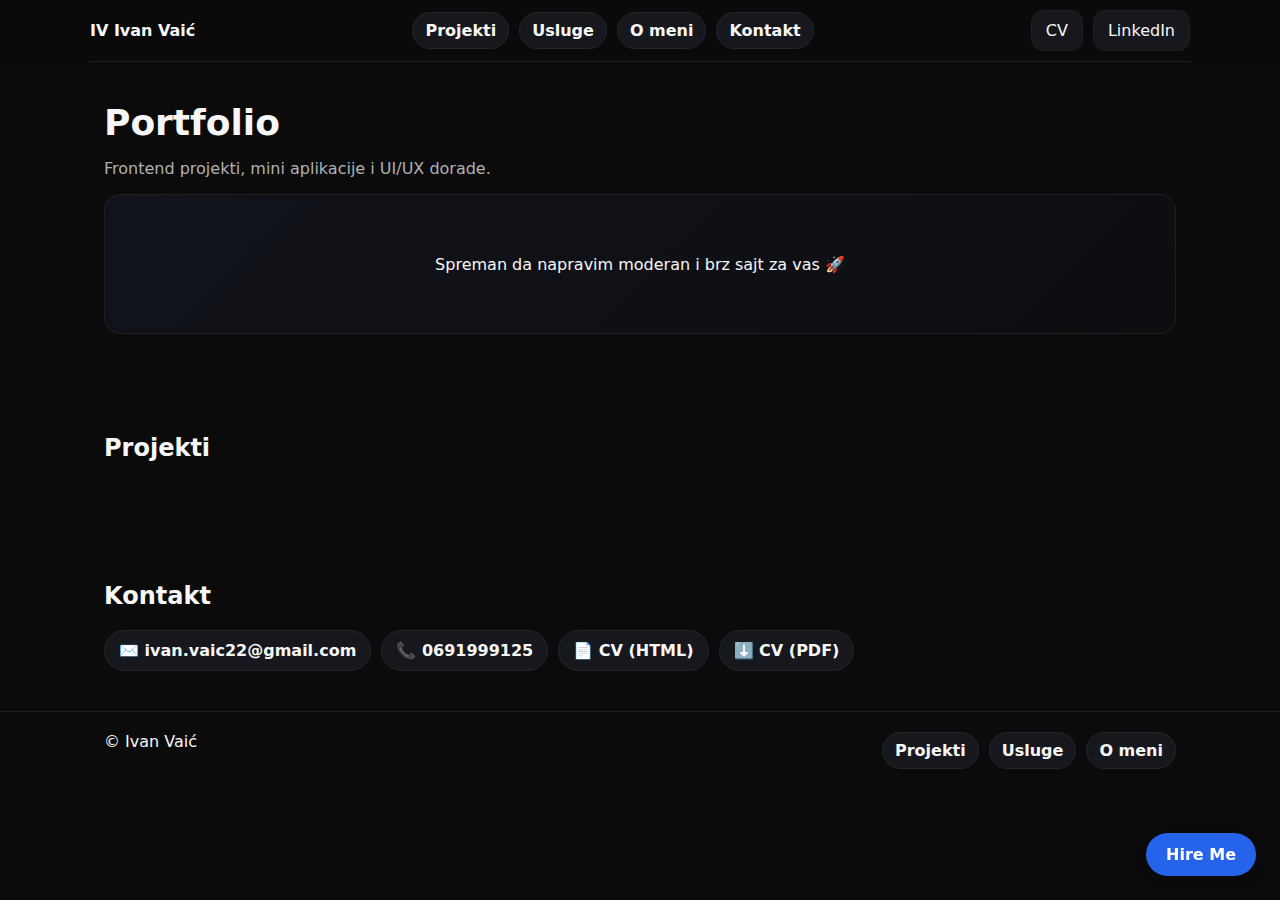
<file: index.html>
<!DOCTYPE html>
<html lang="sr">
<head>
  <meta charset="utf-8" />
  <meta name="viewport" content="width=device-width, initial-scale=1" />
  <title>Ivan Vaić — Portfolio</title>
  <link rel="stylesheet" href="styles.css" />
  <link rel="icon" href="assets/favicon.ico">
</head>
<body>
  <header class="site-header">
    <div class="container header-inner">
      <a class="logo" href="./"><strong>IV</strong> Ivan Vaić</a>
      <nav class="nav">
        <ul class="nav-list">
          <li><a class="chip" href="#projects">Projekti</a></li>
          <li><a class="chip" href="usluge/">Usluge</a></li>
          <li><a class="chip" href="o-meni/">O meni</a></li>
          <li><a class="chip" href="#contact">Kontakt</a></li>
        </ul>
      </nav>
      <div class="actions">
        <a class="btn" href="cv/">CV</a>
        <a class="btn" href="https://www.linkedin.com/in/ivan-vaic" target="_blank" rel="noopener">LinkedIn</a>
      </div>
    </div>
  </header>

  <main>
    <section class="hero section">
      <div class="container">
        <h1>Portfolio</h1>
        <p class="lead">Frontend projekti, mini aplikacije i UI/UX dorade.</p>
        <div class="hero-placeholder">Spreman da napravim moderan i brz sajt za vas 🚀</div>
      </div>
    </section>

    <section id="projects" class="section">
      <div class="container">
        <h2>Projekti</h2>
        <div class="projects-grid" id="projectsGrid"></div>
      </div>
    </section>

    <section id="contact" class="section">
      <div class="container">
        <h2>Kontakt</h2>
        <div class="chip-row">
          <a class="chip chip-lg" href="mailto:ivan.vaic22@gmail.com">✉️ ivan.vaic22@gmail.com</a>
          <span class="chip chip-lg">📞 0691999125</span>
          <a class="chip chip-lg" href="cv/">📄 CV (HTML)</a>
          <a class="chip chip-lg" href="assets/Ivan-Vaic-CV.pdf" target="_blank" rel="noopener">⬇️ CV (PDF)</a>
        </div>
      </div>
    </section>
  </main>

  <footer class="site-footer">
    <div class="container footer-inner">
      <div>© <span id="year"></span> Ivan Vaić</div>
      <div class="chip-row">
        <a class="chip" href="#projects">Projekti</a>
        <a class="chip" href="usluge/">Usluge</a>
        <a class="chip" href="o-meni/">O meni</a>
      </div>
    </div>
  </footer>

  <a href="mailto:ivan.vaic22@gmail.com" class="hire-me">Hire Me</a>

  <script src="app.js?v=fix5"></script>
</body>
</html>
</file>
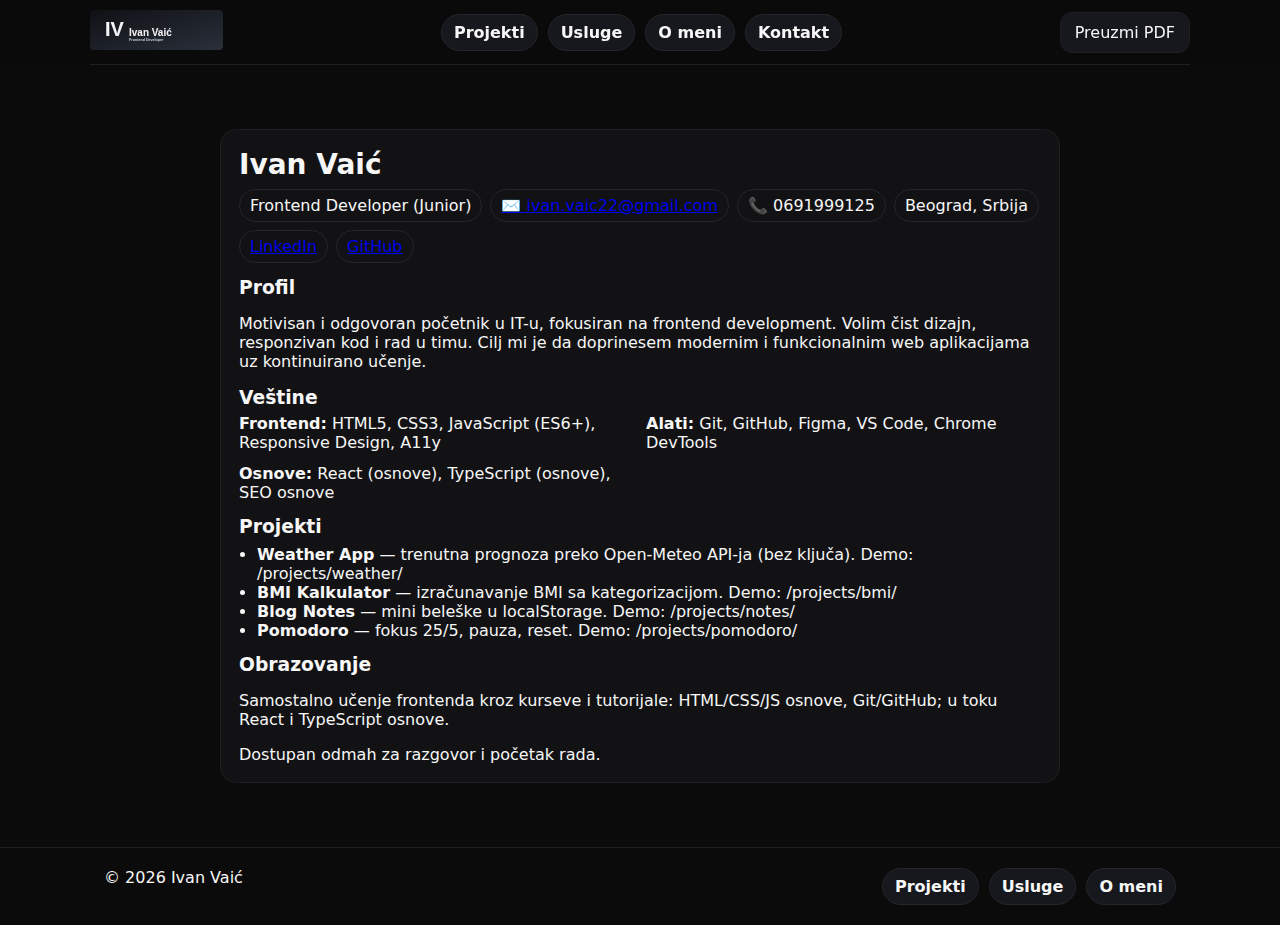
<file: cv/index.html>
<!DOCTYPE html>
<html lang="sr">
<head>
  <meta charset="utf-8">
  <meta name="viewport" content="width=device-width,initial-scale=1">
  <title>CV — Ivan Vaić</title>
  <link rel="stylesheet" href="../styles.css">
  <style>
    main{max-width:840px;margin:24px auto;padding:0 14px}
    .cv-card{background:var(--card);border:1px solid var(--line);border-radius:16px;padding:18px}
    .cv-grid{display:grid;grid-template-columns:1fr 1fr;gap:12px}
    .cv-title{font-size:28px;margin:0 0 8px}
    .cv-sec{margin-top:14px}
    .cv-sec h3{margin:0 0 6px}
    .list{margin:8px 0 0;padding-left:18px}
    .pill-row{display:flex;flex-wrap:wrap;gap:8px}
    .pill{padding:6px 10px;border:1px solid var(--chipBorder);border-radius:999px}
  </style>
</head>
<body>
  <header class="site-header">
    <div class="container header-inner">
      <a class="logo" href="../"><img src="../assets/logo.svg" alt="Ivan Vaić logo" style="height:40px"/></a>
      <nav class="nav">
        <ul class="nav-list">
          <li><a class="chip" href="../#projects">Projekti</a></li>
          <li><a class="chip" href="../usluge/">Usluge</a></li>
          <li><a class="chip" href="../o-meni/">O meni</a></li>
          <li><a class="chip" href="../#contact">Kontakt</a></li>
        </ul>
      </nav>
      <div class="actions">
        <a class="btn" href="../assets/Ivan-Vaic-CV.pdf" target="_blank">Preuzmi PDF</a>
      </div>
    </div>
  </header>

  <main class="section">
    <div class="cv-card">
      <h1 class="cv-title">Ivan Vaić</h1>
      <div class="pill-row">
        <span class="pill">Frontend Developer (Junior)</span>
        <a class="pill" href="mailto:ivan.vaic22@gmail.com">✉️ ivan.vaic22@gmail.com</a>
        <span class="pill">📞 0691999125</span>
        <span class="pill">Beograd, Srbija</span>
        <a class="pill" href="https://www.linkedin.com/in/ivan-vaic" target="_blank">LinkedIn</a>
        <a class="pill" href="https://github.com/ivanvaic99" target="_blank">GitHub</a>
      </div>

      <div class="cv-sec">
        <h3>Profil</h3>
        <p>Motivisan i odgovoran početnik u IT-u, fokusiran na frontend development. Volim čist dizajn, responzivan kod i rad u timu. Cilj mi je da doprinesem modernim i funkcionalnim web aplikacijama uz kontinuirano učenje.</p>
      </div>

      <div class="cv-sec">
        <h3>Veštine</h3>
        <div class="cv-grid">
          <div>
            <strong>Frontend:</strong> HTML5, CSS3, JavaScript (ES6+), Responsive Design, A11y
          </div>
          <div>
            <strong>Alati:</strong> Git, GitHub, Figma, VS Code, Chrome DevTools
          </div>
          <div>
            <strong>Osnove:</strong> React (osnove), TypeScript (osnove), SEO osnove
          </div>
        </div>
      </div>

      <div class="cv-sec">
        <h3>Projekti</h3>
        <ul class="list">
          <li><strong>Weather App</strong> — trenutna prognoza preko Open-Meteo API-ja (bez ključa). Demo: /projects/weather/</li>
          <li><strong>BMI Kalkulator</strong> — izračunavanje BMI sa kategorizacijom. Demo: /projects/bmi/</li>
          <li><strong>Blog Notes</strong> — mini beleške u localStorage. Demo: /projects/notes/</li>
          <li><strong>Pomodoro</strong> — fokus 25/5, pauza, reset. Demo: /projects/pomodoro/</li>
        </ul>
      </div>

      <div class="cv-sec">
        <h3>Obrazovanje</h3>
        <p>Samostalno učenje frontenda kroz kurseve i tutorijale: HTML/CSS/JS osnove, Git/GitHub; u toku React i TypeScript osnove.</p>
      </div>

      <div class="cv-sec">
        Dostupan odmah za razgovor i početak rada.
      </div>
    </div>
  </main>

  <footer class="site-footer">
    <div class="container footer-inner">
      <div>© <span id="year"></span> Ivan Vaić</div>
      <div class="chip-row">
        <a class="chip" href="../#projects">Projekti</a>
        <a class="chip" href="../usluge/">Usluge</a>
        <a class="chip" href="../o-meni/">O meni</a>
      </div>
    </div>
  </footer>

  <script>document.getElementById('year').textContent=new Date().getFullYear()</script>
</body>
</html>
</file>
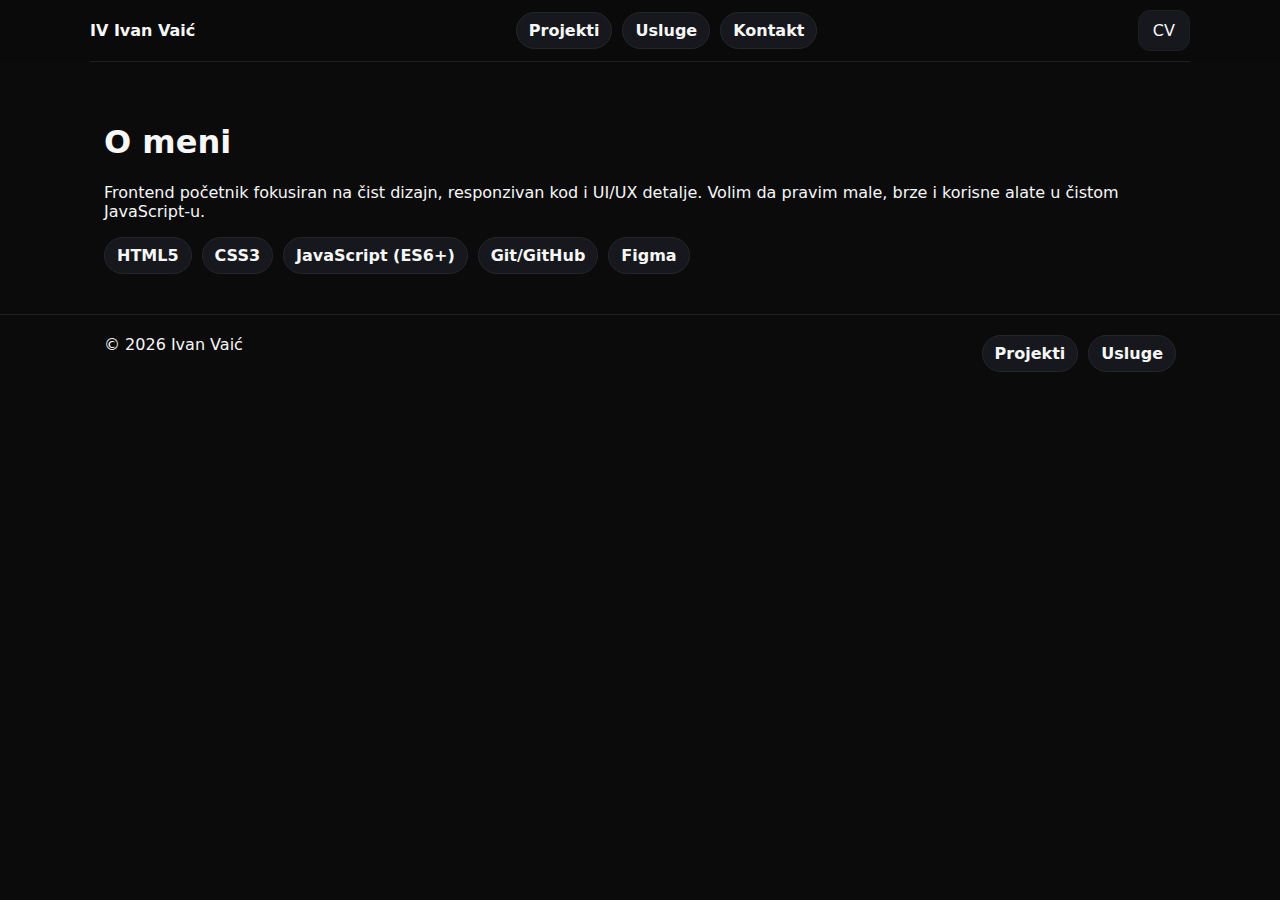
<file: o-meni/index.html>
<!DOCTYPE html>
<html lang="sr">
<head>
  <meta charset="utf-8"><meta name="viewport" content="width=device-width,initial-scale=1">
  <title>O meni — Ivan Vaić</title>
  <link rel="stylesheet" href="../styles.css">
</head>
<body>
<header class="site-header">
  <div class="container header-inner">
    <a class="logo" href="../"><strong>IV</strong> Ivan Vaić</a>
    <nav><ul class="nav-list">
      <li><a class="chip" href="../#projects">Projekti</a></li>
      <li><a class="chip" href="../usluge/">Usluge</a></li>
      <li><a class="chip" href="../#contact">Kontakt</a></li>
    </ul></nav>
    <div class="actions"><a class="btn" href="../cv/">CV</a></div>
  </div>
</header>

<main class="section">
  <div class="container">
    <h1>O meni</h1>
    <p class="lead">Frontend početnik fokusiran na čist dizajn, responzivan kod i UI/UX detalje. Volim da pravim male, brze i korisne alate u čistom JavaScript-u.</p>
    <div class="chip-row" style="margin-top:10px">
      <span class="chip">HTML5</span><span class="chip">CSS3</span><span class="chip">JavaScript (ES6+)</span>
      <span class="chip">Git/GitHub</span><span class="chip">Figma</span>
    </div>
  </div>
</main>

<footer class="site-footer">
  <div class="container footer-inner">
    <div>© <span id="year"></span> Ivan Vaić</div>
    <div class="chip-row">
      <a class="chip" href="../#projects">Projekti</a>
      <a class="chip" href="../usluge/">Usluge</a>
    </div>
  </div>
</footer>
<script>document.getElementById('year').textContent=new Date().getFullYear()</script>
</body></html>
</file>
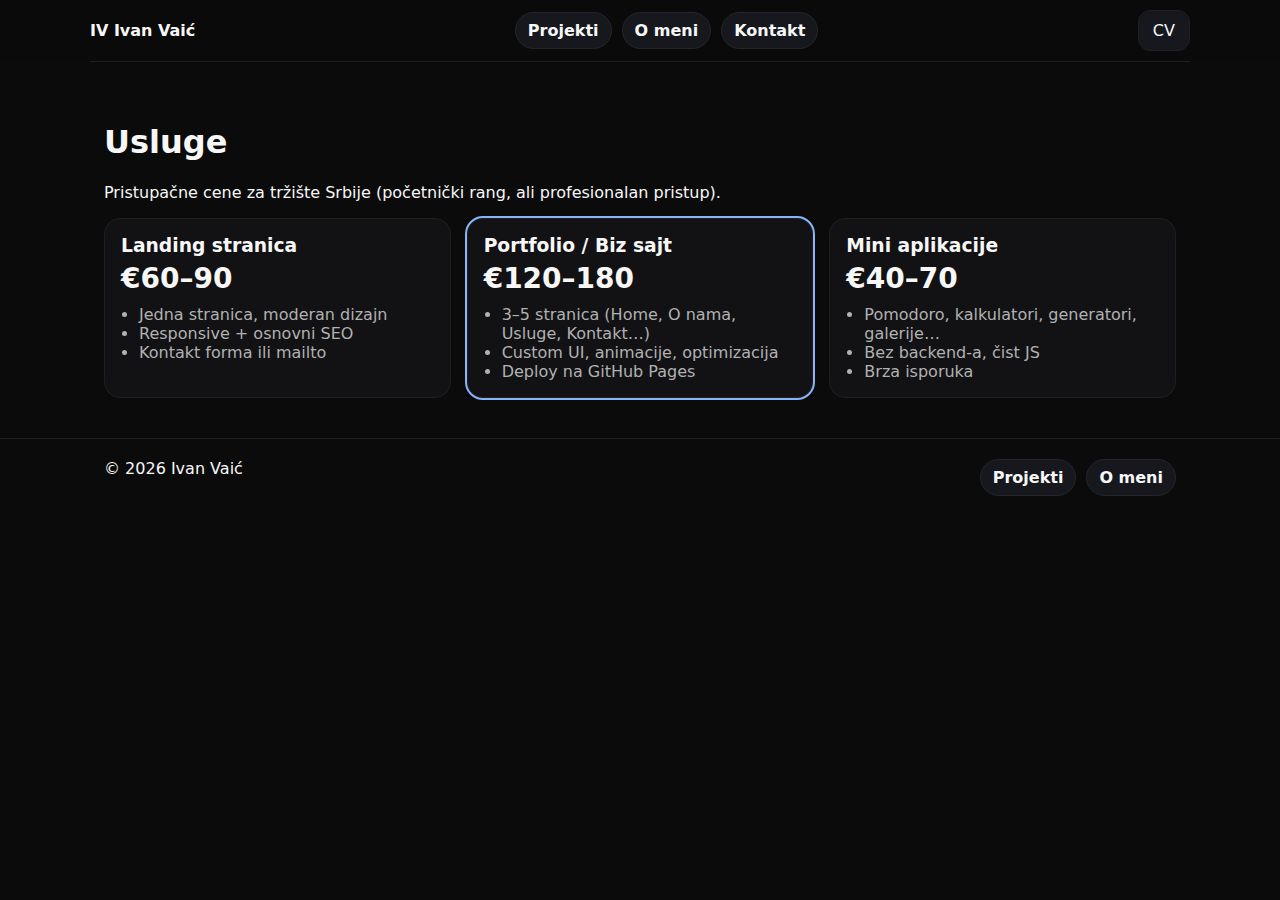
<file: usluge/index.html>
<!DOCTYPE html>
<html lang="sr">
<head>
  <meta charset="utf-8"><meta name="viewport" content="width=device-width,initial-scale=1">
  <title>Usluge — Ivan Vaić</title>
  <link rel="stylesheet" href="../styles.css">
  <style>
    .pricing{display:grid;grid-template-columns:repeat(3,minmax(0,1fr));gap:16px}
    @media(max-width:900px){.pricing{grid-template-columns:1fr}}
    .plan{background:var(--card);border:1px solid var(--line);border-radius:16px;padding:16px}
    .plan h3{margin:0 0 6px}
    .price{font-size:28px;font-weight:900;margin:4px 0 10px}
    .plan ul{margin:8px 0 0;padding-left:18px;color:var(--muted)}
    .plan.best{outline:2px solid var(--ring)}
  </style>
</head>
<body>
<header class="site-header">
  <div class="container header-inner">
    <a class="logo" href="../"><strong>IV</strong> Ivan Vaić</a>
    <nav><ul class="nav-list">
      <li><a class="chip" href="../#projects">Projekti</a></li>
      <li><a class="chip" href="../o-meni/">O meni</a></li>
      <li><a class="chip" href="../#contact">Kontakt</a></li>
    </ul></nav>
    <div class="actions"><a class="btn" href="../cv/">CV</a></div>
  </div>
</header>

<main class="section">
  <div class="container">
    <h1>Usluge</h1>
    <p class="lead">Pristupačne cene za tržište Srbije (početnički rang, ali profesionalan pristup).</p>
    <div class="pricing">
      <div class="plan">
        <h3>Landing stranica</h3>
        <div class="price">€60–90</div>
        <ul>
          <li>Jedna stranica, moderan dizajn</li>
          <li>Responsive + osnovni SEO</li>
          <li>Kontakt forma ili mailto</li>
        </ul>
      </div>
      <div class="plan best">
        <h3>Portfolio / Biz sajt</h3>
        <div class="price">€120–180</div>
        <ul>
          <li>3–5 stranica (Home, O nama, Usluge, Kontakt…)</li>
          <li>Custom UI, animacije, optimizacija</li>
          <li>Deploy na GitHub Pages</li>
        </ul>
      </div>
      <div class="plan">
        <h3>Mini aplikacije</h3>
        <div class="price">€40–70</div>
        <ul>
          <li>Pomodoro, kalkulatori, generatori, galerije…</li>
          <li>Bez backend-a, čist JS</li>
          <li>Brza isporuka</li>
        </ul>
      </div>
    </div>
  </div>
</main>

<footer class="site-footer">
  <div class="container footer-inner">
    <div>© <span id="year"></span> Ivan Vaić</div>
    <div class="chip-row">
      <a class="chip" href="../#projects">Projekti</a>
      <a class="chip" href="../o-meni/">O meni</a>
    </div>
  </div>
</footer>
<script>document.getElementById('year').textContent=new Date().getFullYear()</script>
</body></html>
</file>
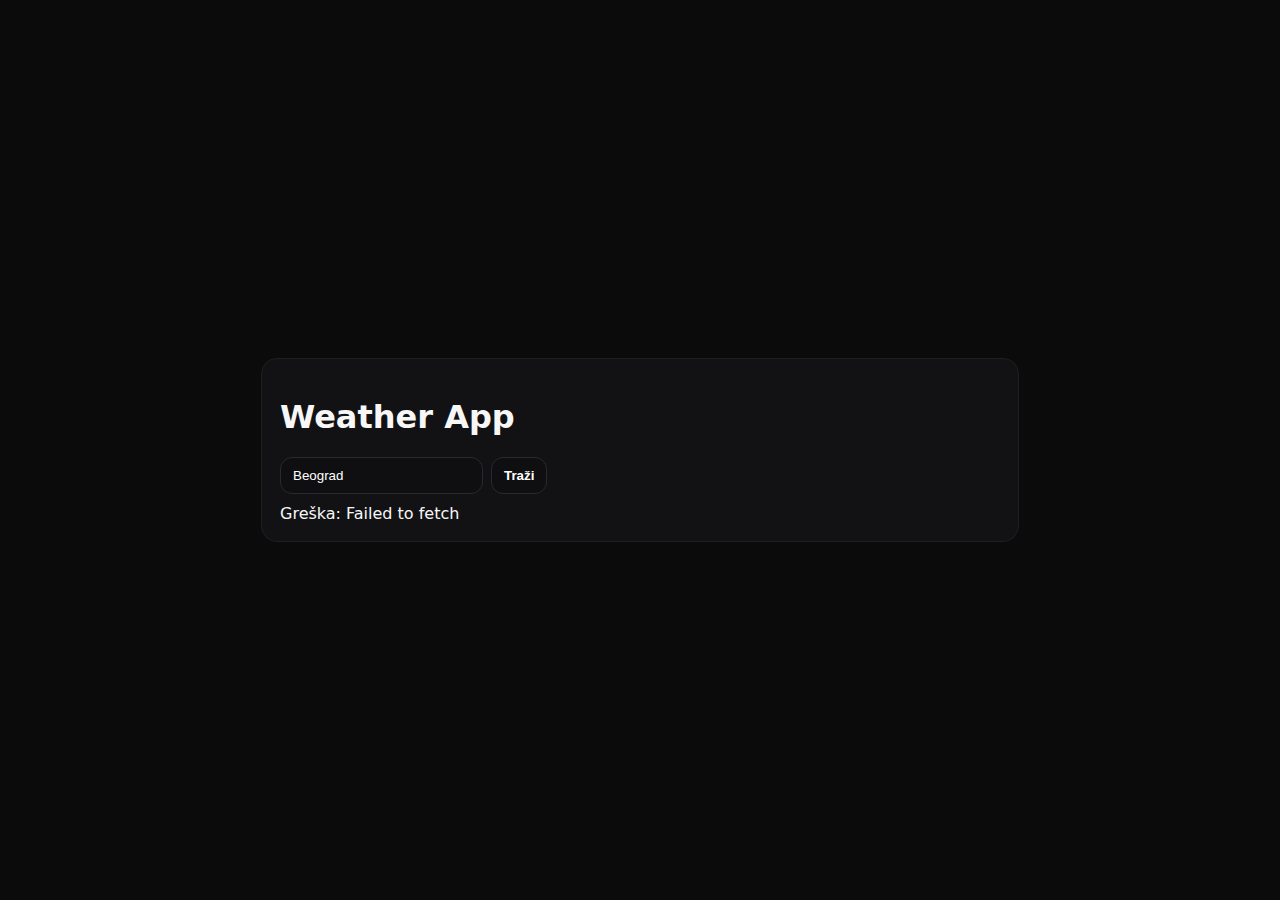
<file: projects/weather/index.html>
<!DOCTYPE html>
<html lang="sr"><head>
<meta charset="utf-8"><meta name="viewport" content="width=device-width,initial-scale=1">
<title>Weather App</title>
<style>
body{font-family:Inter,system-ui,Arial,sans-serif;margin:0;background:#0b0b0c;color:#f7f7f7;display:grid;place-items:center;min-height:100vh}
.card{width:min(720px,92vw);background:#121214;border:1px solid #1f1f22;border-radius:16px;padding:18px}
.row{display:flex;gap:8px;flex-wrap:wrap}
input,button{padding:10px 12px;border-radius:12px;border:1px solid #2a2a2e;background:#0f0f11;color:#fff}
button{cursor:pointer;font-weight:800}
.info{margin-top:10px}
</style></head>
<body>
<div class="card">
  <h1>Weather App</h1>
  <div class="row">
    <input id="q" placeholder="Grad (npr. Beograd)" value="Beograd">
    <button id="go">Traži</button>
  </div>
  <div id="out" class="info"></div>
</div>
<script>
async function geocode(name){
  const u=`https://geocoding-api.open-meteo.com/v1/search?name=${encodeURIComponent(name)}&count=1&language=sr`;
  const r=await fetch(u); const j=await r.json();
  if(!j.results||!j.results.length) throw new Error('Nije pronađeno');
  return j.results[0]; // {latitude, longitude, name, country}
}
async function weather(lat, lon){
  const u=`https://api.open-meteo.com/v1/forecast?latitude=${lat}&longitude=${lon}&current_weather=true`;
  const r=await fetch(u); return r.json();
}
async function run(){
  const out=document.getElementById('out'); out.textContent='Učitavanje...';
  try{
    const g=await geocode(document.getElementById('q').value.trim());
    const w=await weather(g.latitude, g.longitude);
    const c=w.current_weather;
    out.innerHTML=`<p><strong>${g.name}, ${g.country}</strong></p>
      <p>Temperatura: ${c.temperature}°C</p>
      <p>Vetar: ${c.windspeed} km/h</p>
      <p>Vreme: kod ${c.weathercode}</p>`;
  }catch(e){ out.textContent='Greška: '+e.message; }
}
document.getElementById('go').onclick=run; run();
</script>
</body></html>
</file>
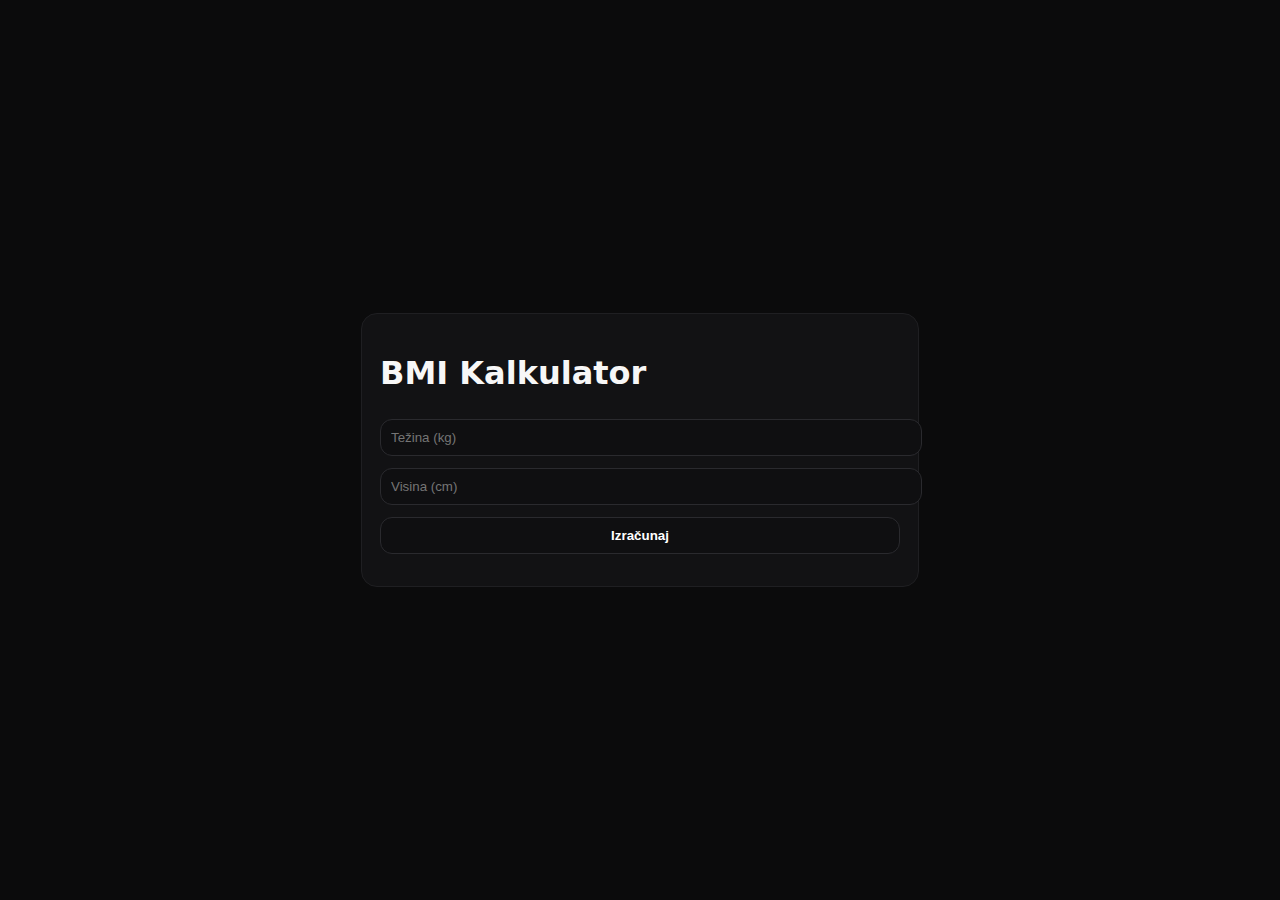
<file: projects/weather/bmi/index.html>
<!DOCTYPE html>
<html lang="sr"><head>
<meta charset="utf-8"><meta name="viewport" content="width=device-width,initial-scale=1">
<title>BMI Kalkulator</title>
<style>
body{font-family:Inter,system-ui,Arial,sans-serif;margin:0;background:#0b0b0c;color:#f7f7f7;display:grid;place-items:center;min-height:100vh}
.card{width:min(520px,92vw);background:#121214;border:1px solid #1f1f22;border-radius:16px;padding:18px}
input,button{width:100%;padding:10px;border-radius:12px;border:1px solid #2a2a2e;background:#0f0f11;color:#fff;margin:6px 0}
button{cursor:pointer;font-weight:800}
.out{margin-top:8px}
</style></head>
<body>
<div class="card">
  <h1>BMI Kalkulator</h1>
  <input id="kg" type="number" placeholder="Težina (kg)">
  <input id="cm" type="number" placeholder="Visina (cm)">
  <button id="go">Izračunaj</button>
  <div id="out" class="out"></div>
</div>
<script>
function cat(b){if(b<18.5)return"Neuhranjenost";if(b<25)return"Normalan";if(b<30)return"Prekomerna";return"Gojao/Obezan";}
document.getElementById('go').onclick=()=>{
  const kg=+kg.value, cm=+cm.value;
  if(!kg||!cm){out.textContent="Unesi težinu i visinu."; return;}
  const m=cm/100, bmi=(kg/(m*m)); out.textContent=`BMI: ${bmi.toFixed(1)} — ${cat(bmi)}`;
};
</script>
</body></html>
</file>
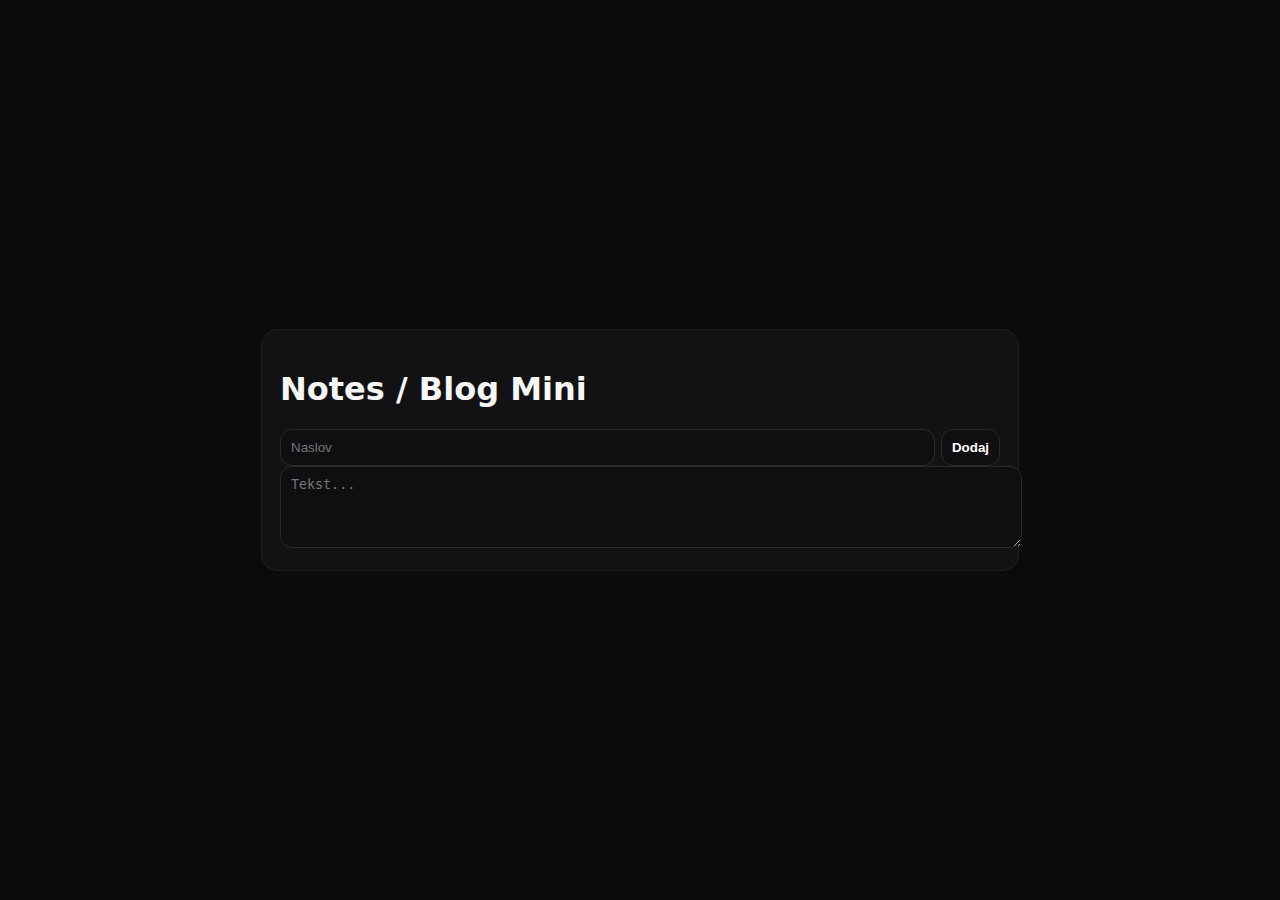
<file: projects/weather/bmi/notes/index.html>
<!DOCTYPE html>
<html lang="sr"><head>
<meta charset="utf-8"><meta name="viewport" content="width=device-width,initial-scale=1">
<title>Notes / Blog Mini</title>
<style>
body{font-family:Inter,system-ui,Arial,sans-serif;margin:0;background:#0b0b0c;color:#f7f7f7;display:grid;place-items:center;min-height:100vh}
.card{width:min(720px,92vw);background:#121214;border:1px solid #1f1f22;border-radius:16px;padding:18px}
.row{display:flex;gap:6px}
input,textarea,button{padding:10px;border-radius:12px;border:1px solid #2a2a2e;background:#0f0f11;color:#fff}
input,textarea{width:100%}
button{cursor:pointer;font-weight:800}
.note{background:#0f0f11;border:1px solid #2a2a2e;border-radius:12px;padding:10px;margin:8px 0}
</style></head>
<body>
<div class="card">
  <h1>Notes / Blog Mini</h1>
  <div class="row"><input id="title" placeholder="Naslov"><button id="add">Dodaj</button></div>
  <textarea id="body" rows="4" placeholder="Tekst..."></textarea>
  <div id="list"></div>
</div>
<script>
const KEY='notes_v1';
function load(){return JSON.parse(localStorage.getItem(KEY)||'[]')}
function save(arr){localStorage.setItem(KEY, JSON.stringify(arr))}
function render(){
  const list=document.getElementById('list'); const arr=load();
  list.innerHTML = arr.map((n,i)=>`<div class="note"><strong>${n.t}</strong><p>${n.b}</p>
    <button onclick="del(${i})">Obriši</button></div>`).join('');
}
function del(i){const a=load(); a.splice(i,1); save(a); render();}
document.getElementById('add').onclick=()=>{
  const t=title.value.trim(), b=body.value.trim(); if(!t||!b) return;
  const a=load(); a.unshift({t,b,ts:Date.now()}); save(a); title.value=''; body.value=''; render();
};
render();
</script>
</body></html>
</file>
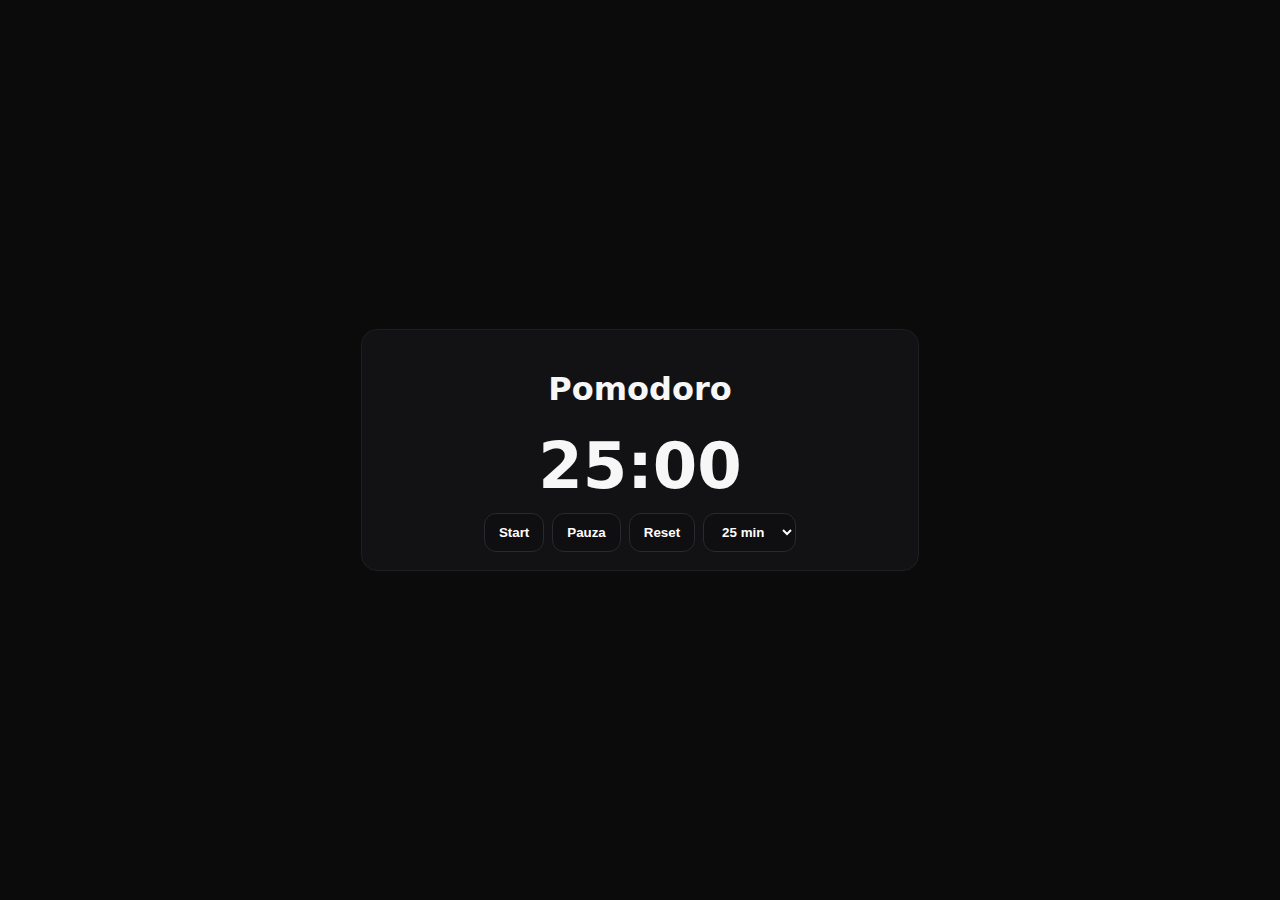
<file: projects/weather/bmi/notes/pomodoro/index.html>
<!DOCTYPE html>
<html lang="sr"><head>
<meta charset="utf-8"><meta name="viewport" content="width=device-width,initial-scale=1">
<title>Pomodoro</title>
<style>
body{font-family:Inter,system-ui,Arial,sans-serif;margin:0;background:#0b0b0c;color:#f7f7f7;display:grid;place-items:center;min-height:100vh}
.card{width:min(520px,92vw);background:#121214;border:1px solid #1f1f22;border-radius:16px;padding:18px;text-align:center}
.time{font-size:64px;font-weight:900;margin:10px 0}
.row{display:flex;gap:8px;justify-content:center;flex-wrap:wrap}
button,select{border:1px solid #2a2a2e;background:#0f0f11;color:#fff;padding:10px 14px;border-radius:12px;cursor:pointer;font-weight:800}
</style></head>
<body>
<div class="card">
  <h1>Pomodoro</h1>
  <div class="time" id="t">25:00</div>
  <div class="row">
    <button id="start">Start</button>
    <button id="pause">Pauza</button>
    <button id="reset">Reset</button>
    <select id="len">
      <option value="25">25 min</option>
      <option value="15">15 min</option>
      <option value="5">5 min</option>
    </select>
  </div>
</div>
<script>
let sec=1500, timer=null;
const out=document.getElementById('t'); const sel=document.getElementById('len');
function fmt(s){const m=Math.floor(s/60); const r=String(s%60).padStart(2,'0'); return m+':'+r;}
function tick(){sec--; if(sec<=0){clearInterval(timer); timer=null; alert('Vreme!');} out.textContent=fmt(sec);}
document.getElementById('start').onclick=()=>{ if(!timer) timer=setInterval(tick,1000); };
document.getElementById('pause').onclick=()=>{ clearInterval(timer); timer=null; };
document.getElementById('reset').onclick=()=>{ sec=parseInt(sel.value,10)*60; out.textContent=fmt(sec); };
sel.onchange=()=>{ sec=parseInt(sel.value,10)*60; out.textContent=fmt(sec); };
out.textContent=fmt(sec);
</script>
</body></html>
</file>
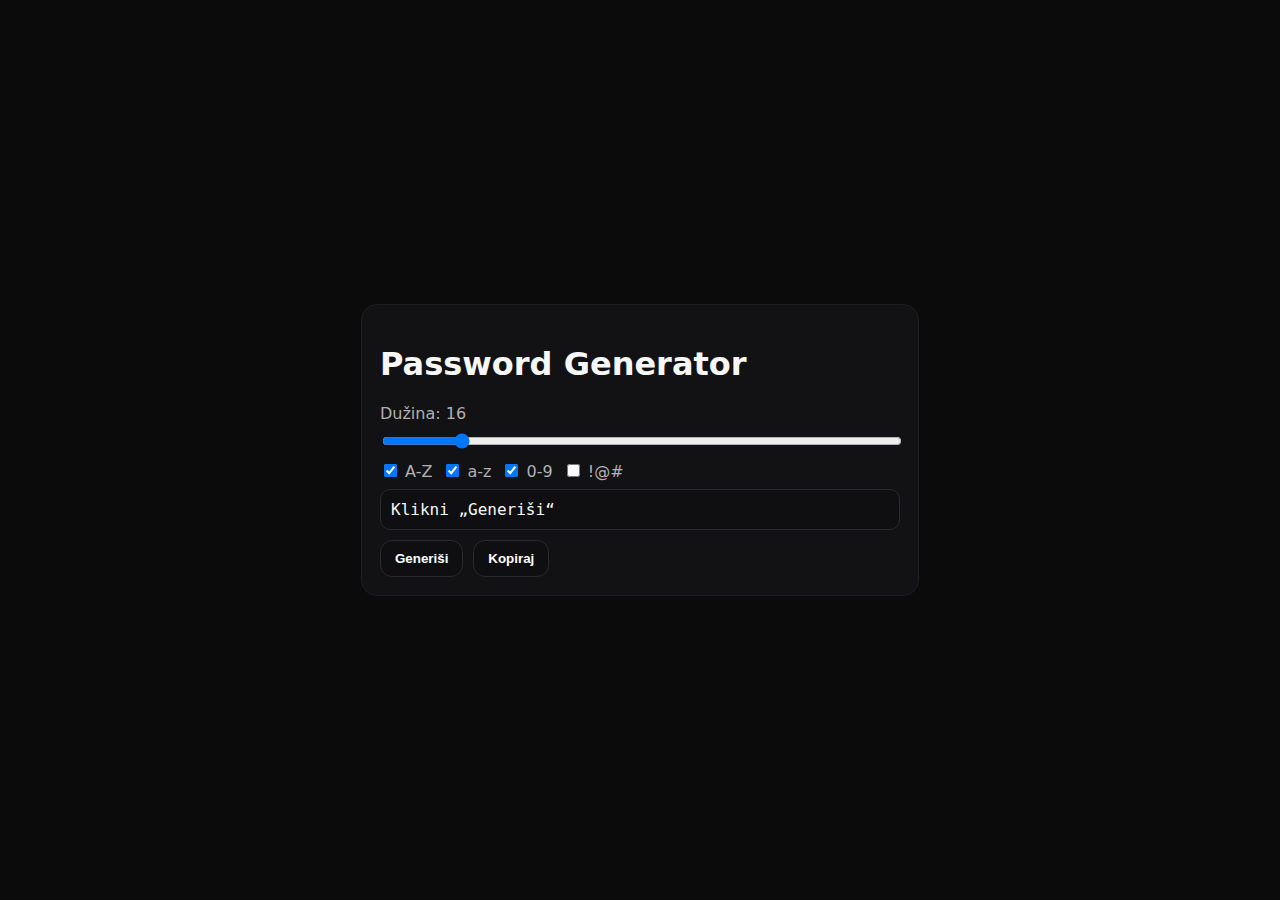
<file: projects/weather/bmi/notes/pomodoro/password/index.html>
<!DOCTYPE html>
<html lang="sr"><head>
<meta charset="utf-8"><meta name="viewport" content="width=device-width,initial-scale=1">
<title>Password Generator</title>
<style>
body{font-family:Inter,system-ui,Arial,sans-serif;margin:0;background:#0b0b0c;color:#f7f7f7;display:grid;place-items:center;min-height:100vh}
.card{width:min(520px,92vw);background:#121214;border:1px solid #1f1f22;border-radius:16px;padding:18px}
label{display:block;margin:8px 0;color:#b1b1b1}
input[type=range]{width:100%}
.row{display:flex;gap:10px;align-items:center;flex-wrap:wrap}
.out{font-family:ui-monospace, Menlo, monospace;border:1px solid #2a2a2e;background:#0f0f11;border-radius:10px;padding:10px;word-break:break-all}
button{border:1px solid #2a2a2e;background:#0f0f11;color:#fff;padding:10px 14px;border-radius:12px;cursor:pointer;font-weight:800}
</style></head>
<body>
<div class="card">
  <h1>Password Generator</h1>
  <label>Dužina: <span id="lenlab">16</span></label>
  <input id="len" type="range" min="8" max="64" value="16">
  <div class="row">
    <label><input type="checkbox" id="upper" checked> A-Z</label>
    <label><input type="checkbox" id="lower" checked> a-z</label>
    <label><input type="checkbox" id="nums" checked> 0-9</label>
    <label><input type="checkbox" id="syms"> !@#</label>
  </div>
  <div class="out" id="out">Klikni „Generiši“</div>
  <div class="row" style="margin-top:10px">
    <button id="gen">Generiši</button>
    <button id="copy">Kopiraj</button>
  </div>
</div>
<script>
const U='ABCDEFGHIJKLMNOPQRSTUVWXYZ', L=U.toLowerCase(), N='0123456789', S='!@#$%^&*()_+{}[];:,.?-';
function gen(len, sets){ let pool=''; sets.forEach(s=>pool+=s); if(!pool) return ''; let res=''; for(let i=0;i<len;i++){res+=pool[Math.floor(Math.random()*pool.length)]} return res; }
const len=document.getElementById('len'), lab=document.getElementById('lenlab'), out=document.getElementById('out');
len.oninput=()=> lab.textContent=len.value;
document.getElementById('gen').onclick=()=>{ const sets=[]; if(upper.checked) sets.push(U); if(lower.checked) sets.push(L); if(nums.checked) sets.push(N); if(syms.checked) sets.push(S); out.textContent=gen(parseInt(len.value,10), sets) || 'Izaberi bar jedan set.'; };
document.getElementById('copy').onclick=async()=>{ try{ await navigator.clipboard.writeText(out.textContent); alert('Kopirano!'); }catch(e){ alert('Nije uspelo kopiranje.'); } };
</script>
</body></html>
</file>
<file: styles.css>
:root{
  --bg:#0b0b0c; --text:#f7f7f7; --muted:#b1b1b1;
  --card:#121214; --line:#1f1f22; --ring:#89b4fa;
  --chip:#16181d; --chipBorder:#24262b; --accent:#2563eb;
}
*{box-sizing:border-box}
html,body{margin:0;padding:0;background:var(--bg);color:var(--text);font-family:Inter,system-ui,Arial,sans-serif}
.container{max-width:1100px;margin:0 auto;padding:0 14px}
.section{padding:40px 0}

/* Header */
.site-header{position:sticky;top:0;z-index:50;background:color-mix(in oklab, var(--bg), transparent 15%)}
.header-inner{display:flex;gap:16px;align-items:center;justify-content:space-between;padding:10px 0;border-bottom:1px solid var(--line)}
.logo{color:var(--text);text-decoration:none;font-weight:800}
.nav-list{display:flex;gap:10px;list-style:none;margin:0;padding:0}
.actions{display:flex;gap:10px}
.btn{display:inline-flex;align-items:center;gap:6px;padding:10px 14px;border:1px solid var(--line);border-radius:12px;text-decoration:none;color:var(--text);cursor:pointer;background:var(--chip)}
.btn:hover{border-color:var(--ring)}

/* Chips */
.chip{display:inline-flex;align-items:center;padding:8px 12px;background:var(--chip);border:1px solid var(--chipBorder);border-radius:999px;text-decoration:none;color:var(--text);font-weight:600}
.chip:hover{border-color:var(--ring)}
.chip-lg{padding:10px 14px}
.chip-row{display:flex;flex-wrap:wrap;gap:10px}

/* Hero */
.hero h1{margin:0 0 6px;font-size:36px}
.hero .lead{color:var(--muted)}
.hero-placeholder{
  height:140px;border:1px solid var(--line);border-radius:16px;
  display:grid;place-items:center;background:linear-gradient(135deg,#11131a,#0c0e12);
}

/* Projects grid: DVE kolone, na mobilnom JEDNA */
.projects-grid{display:grid;grid-template-columns:repeat(2, minmax(0,1fr));gap:16px}
@media(max-width:700px){.projects-grid{grid-template-columns:1fr}}

.card{background:var(--card);border:1px solid var(--line);border-radius:16px;overflow:hidden;transition:transform .2s ease, box-shadow .2s ease}
.card:hover{transform:translateY(-4px)}
.thumb{height:160px;background:#0f1115 center/cover no-repeat} 
/.thumb{
  height:160px;
  background:#0f1115;
  overflow:hidden;
  display:grid;
  place-items:center;
}
.thumb img{
  width:100%;
  height:100%;
  object-fit:cover;
  display:block;
}* prikaz slike */
.body{padding:12px}
.meta{color:var(--muted);font-size:12px;margin-bottom:6px}

/* Reveal on scroll */
.reveal{opacity:0; transform:translateY(16px); transition:opacity .5s ease, transform .5s ease}
.reveal.in{opacity:1; transform:none}

/* Footer & CTA */
.site-footer{border-top:1px solid var(--line);padding:20px 0}
.footer-inner{display:flex;justify-content:space-between;gap:12px;flex-wrap:wrap}
.hire-me{position:fixed;bottom:24px;right:24px;background:var(--accent);color:#fff;font-weight:600;padding:12px 20px;border-radius:32px;box-shadow:0 4px 12px rgba(0,0,0,.2);text-decoration:none;z-index:1000}
</file>
